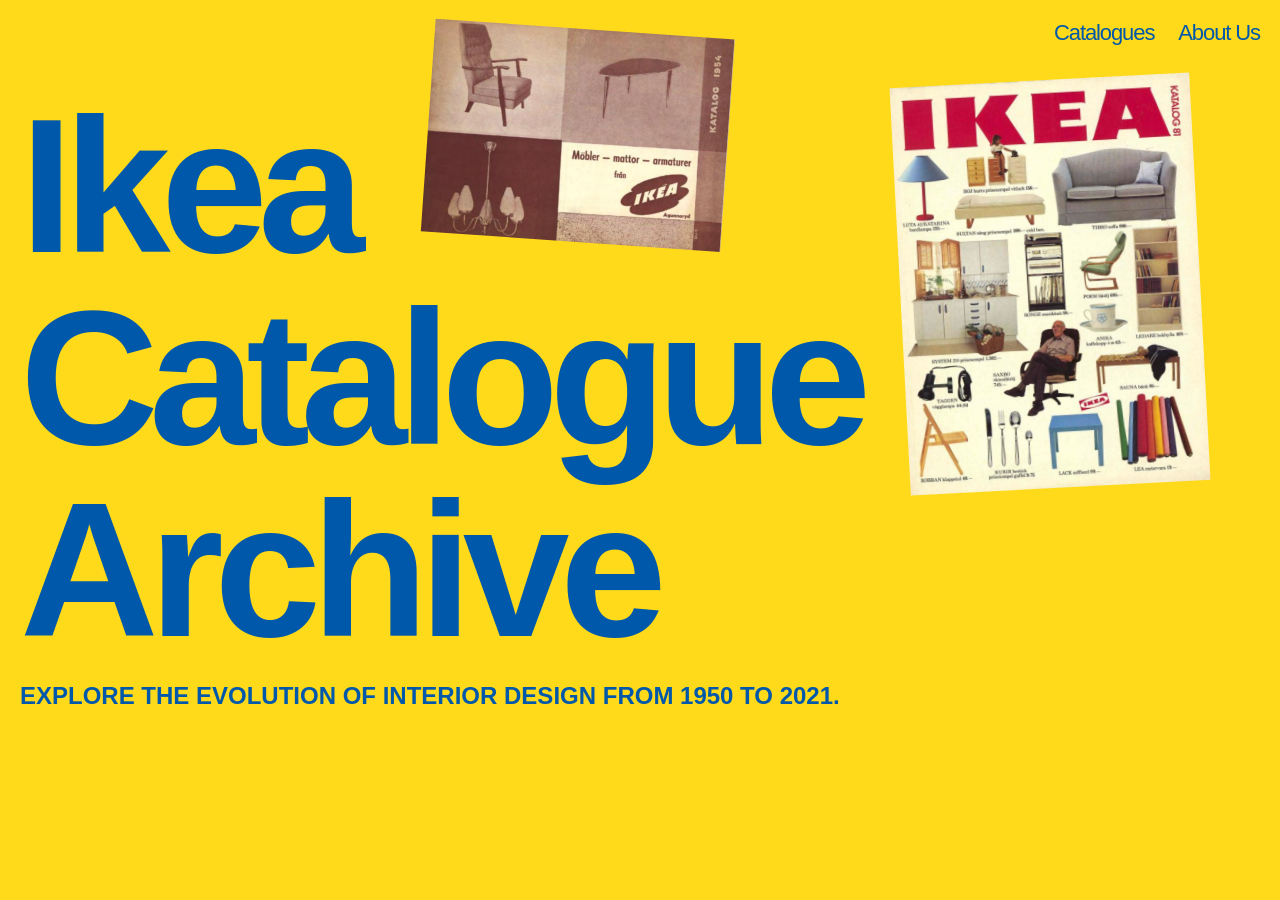
<file: index.html>
<!DOCTYPE html>
<html>
    <head>
      <meta name="viewport" content="width=device-width, initial-scale=1.0">
        <!-- The below addresses the top bar text, styled in CSS -->
      <header class="top-bar">
    <a href="index.html">
       <div class="text">
  <h1>Ikea<br>Catalogue<br>Archive</h1>
  <p class="subtitle">EXPLORE THE EVOLUTION OF INTERIOR DESIGN FROM 1950 TO 2021.</p>
</div>

    <nav class="nav-links">
        <a href="Landing.html" class="nav-link">Catalogues</a>
        <a href="about.html" class="nav-link">About Us</a>
    </nav>

</header>
        <link rel="stylesheet" href="css.css"> 
        <!-- Linking the CSS sheet so I can style  -->
    </head>
    <body>

 <div class="image-wrapper">
  <img src="ikea1981.png" alt="IKEA 1950 Catalogue">
</div>  

<div class="red-catalogue">
  <img src="ikea1954.png" alt="IKEA 1954 Catalogue">
</div> 

  </body>
</head>
   <style>
    h1 {
      font-size: 15vw; /* Title scales with screen width */
      color: #0058AB;
      
    }

    body {
    background-color: #FFDA1A; /* classic IKEA yellow */
    margin: 0;                 
    padding: 0;                
}
.top-bar a {
    text-decoration: none; /* removes the underline */
}
img {
  width: 30vw; /* Takes up 30% of the screen width */
  height: auto;
  position: absolute; 
  width: 300px;       /* Keeps the image at a readable size */
  height: auto;
  
  
  top: 80px;          /* Distance from the top of the screen */
  right: 80px;        /* Moves it toward the 'Catalogues' link */
  
  z-index: 10;        /* image sits on top of the text */
  transform: rotate(-3deg); /* Adds a slight tilt for that archival/collage feel */
}

h1 {
  position: relative; /* Allows use z-index to layer the text above the image */
  z-index: 2;
  margin-top: 70px; /* Pulls the title up closer to the top bar */ 
}

img {
  position: absolute; 
  z-index: 1;         
}

.red-catalogue {
  position: absolute;
  width: 300px;
  height: auto;
  
  top: -40px;   /* controls how much the red catalogue overlaps the blue one */
  right: 450px; /* Moves it toward the 'About Us' link */
  
  z-index: 1;  /* This keeps it behind the blue text (h1 has z-index: 2) */
  transform: rotate(7deg); /* A slight tilt to the right */
}
.subtitle {
  display: block;
  margin-left: 0; 
  color: #0058AB;
  font-family: Impact, Haettenschweiler, 'Arial Narrow Bold', sans-serif;
  font-weight: bold;
  font-size: clamp(1rem, 2vw, 1.5rem); /* Scales smoothly between screen sizes */
  margin-top: 10px; 
  text-align: left;
  position: relative;
  margin-top: 20px; /* Pulls it up closer to the title */
  position: relative;
  font-size: clamp(1rem, 2vw, 1.5rem); /* Scales smoothly between screen sizes */
  margin-top: 1rem;
}
@media (max-width: 768px) {
  
  img {
    display: none; /* Hides images on mobile so its more simplistic and easy to read rather than chaotic */
  }
  
  .subtitle {
    max-width: 90vw; /* the subtitle won't stretch too wide  */
  }
.top-bar {
    position: fixed;
    top: 0;
    left: 0;
    width: 100%;
    display: flex;
    flex-direction: row; /* Forces side-by-side row */
    justify-content: space-between;  /* Pushes title left and links right */
    align-items: flex-start; /* Aligns to the very top */
    padding: 2px; /* Adjusts padding for mobile */
    background-color: #FFDA1A;
    z-index: 1000;
    box-sizing: border-box;
}

body {
    padding-top: 50px; /* Adds space at the top so content isn't hidden behind the fixed header */
    margin: 0;
    width: 100%;
    overflow-x: hidden; /* Prevents the 'weird gap' on the right */
}
}
   </style>
</file>
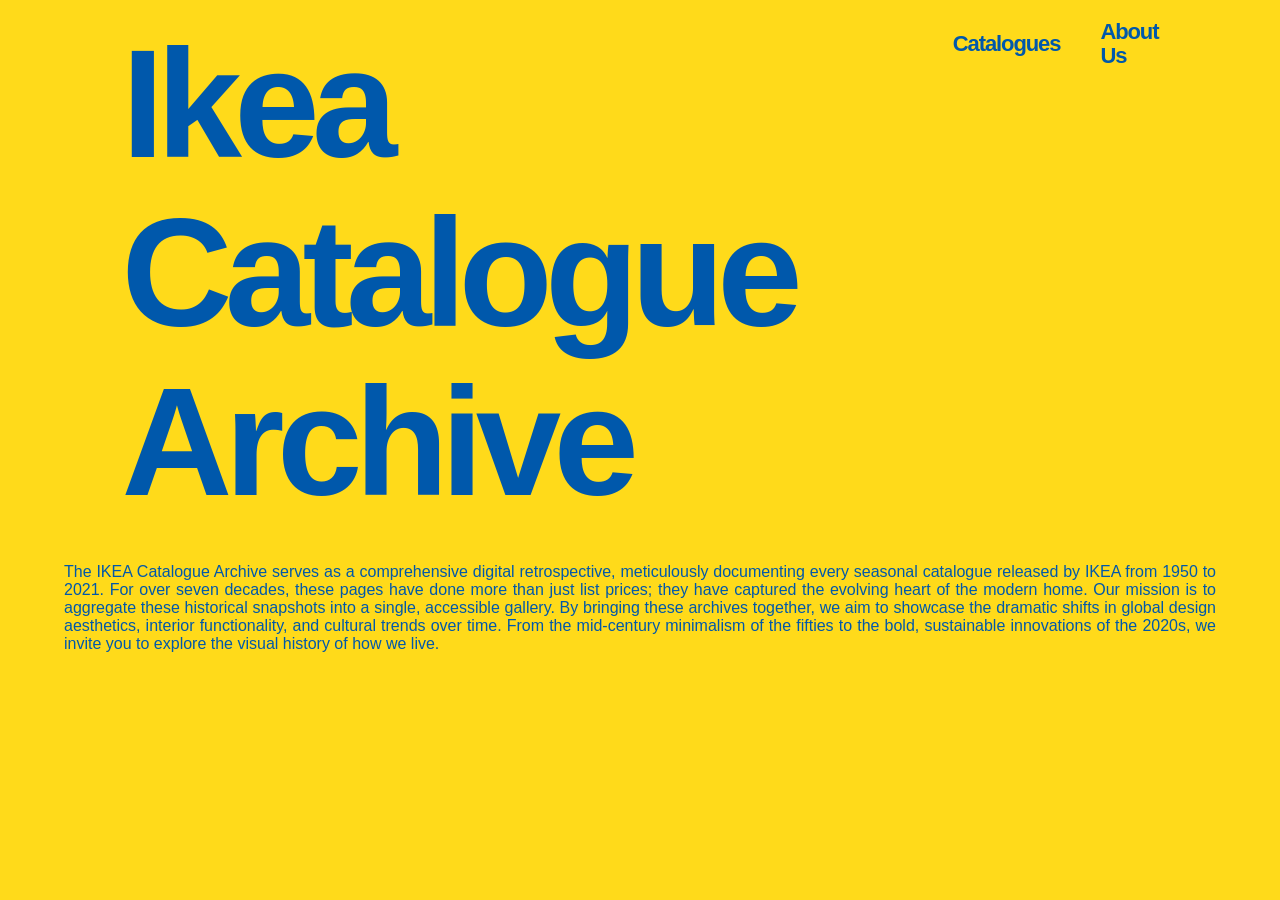
<file: About.html>
<header class="top-bar">
    <h1>
        <a href="index.html" style="text-decoration: none;">
            Ikea Catalogue Archive
        </a>
    </h1>
    
    <nav class="nav-links">
        <a href="Landing.html" class="nav-link"><h2>Catalogues</h2></a> <!--creates link to a specific page-->
        <a href="about.html"><h2>About Us</h2></a> <!--creates link to a specific page-->
    </nav>
    <meta name="viewport" content="width=device-width, initial-scale=1.0">
</header>
<link rel="stylesheet" href="css.css"> 
<body> 
    <p> The IKEA Catalogue Archive serves as a comprehensive digital retrospective, meticulously documenting every seasonal catalogue released by IKEA from 1950 to 2021. For over seven decades, these pages have done more than just list prices; they have captured the evolving heart of the modern home.
Our mission is to aggregate these historical snapshots into a single, accessible gallery. By bringing these archives together, we aim to showcase the dramatic shifts in global design aesthetics, interior functionality, and cultural trends over time. From the mid-century minimalism of the fifties to the bold, sustainable innovations of the 2020s, we invite you to explore the visual history of how we live.   </p>
  
</body>

<style> 
   .top-bar {
    display: flex;                /* Aligns horizontally */
    justify-content: space-between; /* Pushes Title to left, Nav to right */
    align-items: flex-start;      /* Aligns the tops of the text */
    padding: 20px 5%;             /* Adds space from the screen edges */
}

.nav-links {
    display: flex;                /* Aligns 'Catalogues' and 'About' horizontally */
    gap: 40px;                    /* Adds space between the two links */
}

h1, h2 {
    margin: 0;
    line-height: 1.1;
}

a {
    text-decoration: none;        /* Removes the blue underline */
    color:#0058AB ;           /* IKEA blue color */
}
    body {
    background-color: #FFDA1A; /* This is the classic IKEA yellow */
    margin: 0;                 /* Removes default white border around the edge */
}

body {
    color: #0058AB ; 
    margin: 0;
    padding: 0 5%; /* Adds 5% space to the left and right sides */
    box-sizing: border-box; /* Ensures the padding doesn't make the page wider than the screen */
}
</style>
</file>
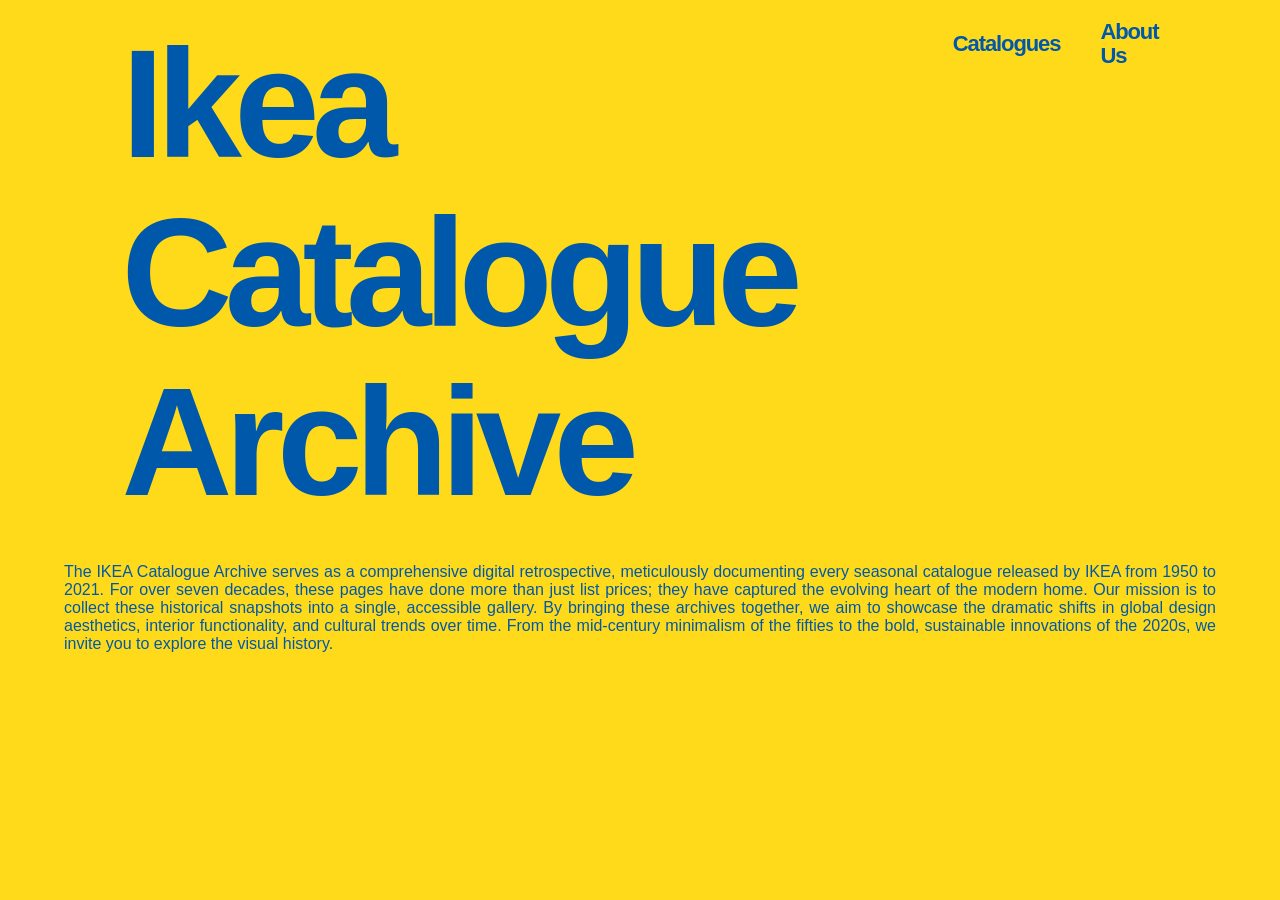
<file: about.html>
<header class="top-bar">
    <h1>
        <a href="index.html" style="text-decoration: none;">
            Ikea Catalogue Archive
        </a>
    </h1>
    
    <nav class="nav-links">
        <a href="Landing.html" class="nav-link"><h2>Catalogues</h2></a> <!--creates link to a specific page-->
        <a href="about.html"><h2>About Us</h2></a> <!--creates link to a specific page-->
    </nav>
    <meta name="viewport" content="width=device-width, initial-scale=1.0"> <!-- This makes the page responsive on mobile devices -->
</header>
<link rel="stylesheet" href="css.css">  <!-- Linking the CSS sheet so I can style  -->
<body> 
    <p> The IKEA Catalogue Archive serves as a comprehensive digital retrospective, meticulously documenting every seasonal catalogue released by IKEA from 1950 to 2021. For over seven decades, these pages have done more than just list prices; they have captured the evolving heart of the modern home.
Our mission is to collect these historical snapshots into a single, accessible gallery. By bringing these archives together, we aim to showcase the dramatic shifts in global design aesthetics, interior functionality, and cultural trends over time. From the mid-century minimalism of the fifties to the bold, sustainable innovations of the 2020s, we invite you to explore the visual history.   </p>
  
</body>

<style> 
   .top-bar {
    display: flex;                /* Aligns horizontally */
    justify-content: space-between; /* Pushes Title to left, Nav to right */
    align-items: flex-start;      /* Aligns the tops of the text */
    padding: 20px 5%;             /* Adds space from the screen edges */
}

.nav-links {
    display: flex;                /* Aligns 'Catalogues' and 'About' horizontally */
    gap: 40px;                    /* Adds space between the two links */
}

h1, h2 {
    margin: 0;
    line-height: 1.1;
}

a {
    text-decoration: none;        /* Removes the blue underline */
    color:#0058AB ;           /* IKEA blue color */
}
    body {
    background-color: #FFDA1A; /* classic IKEA yellow */
    margin: 0;                 /* Removes default white border around the edge */
}

body {
    color: #0058AB ; 
    margin: 0;
    padding: 0 5%; /* Adds 5% space to the left and right sides */
    box-sizing: border-box; /* Ensures the padding doesn't make the page wider than the screen */
}

@media screen and (max-width: 1024px) {
    body {
        padding-top: 210px; /* Pushes content down further on smaller screens */
    }
}
</style>
</file>
<file: css.css>
SS
.gallery {
  display: block; /* This creates the 3 columns */
  grid-template-columns: repeat(3, 1fr);  /* This adds space between the catalogues */
  gap: 20px; /* the 40px padding doesn't push the gallery off-screen */
  padding: 40px;
  box-sizing: border-box; 
  margin: 20px auto;
  width: 100%;
  position: relative;
  background-color: #FFDA1A; /* IKEA yellow background */
  flex-wrap: wrap;
  justify-content: center; /* Centers the results */
  min-height: 500px;       /* Keeps space open for results */
  height: auto;

}

.overlay-text {
    position: absolute; /* sits on a top layer rather than below or above */
    top: 50%;
    left: 50%;
    transform: translate(-50%, -50%);
    
    color: white; /* colour */
    font-size: 2em; /* size */
    font-family: Impact, Haettenschweiler, 'Arial Narrow Bold', sans-serif;
    text-shadow: 2px 2px 10px rgba(0, 0, 0, 0.8); /* Helps readability */
    pointer-events: none; /* Allows clicks to pass through to the image */
    opacity: 0; 
    transition: opacity 0.3s ease;
}

.card:hover .overlay-text {
    opacity: 1; /* creates a slight tint to the catalogue when hovered over */
}


.card:hover img {
    filter: brightness(50%); /* dims image by 50% */
    transition: 0.4s; /* image will fade over alloted amount of time rather than immediately going dark */
}



h1{
    font-family: Impact, Haettenschweiler, 'Arial Narrow Bold', sans-serif;
    color: black;
}

.close {
  position: absolute; /* pops elements out of normal flow */
  top: 20px; /* Location in relation to the top edge of the container, in this case it is 20 pixels  */
  right: 35px; /* position of the x in relation  from top right edge of container, specifically in this case it is 35 pixels */
  color: #fff; /* colour */
  font-size: 50px; /* size of the x button */
  cursor: pointer; /* pointer appears over the close button */
}

.card {
  cursor: pointer; /* pointer appears over the card */
}



.top-bar { 
  display: flex;
  justify-content: space-between;
  align-items: flex-start; /* aligns items (text) to the baseline */
  padding: 40px; /* adds padding to the space between the archive and the top of the catalogue  */
  margin-top: -20px; /* allows more space at the top or above the h1 and h2, need to fix the spacing on the side of the h2, ideally it should align witht the left side of the catalogue edge */
}

h1 {
  margin: 0; /* Ensures no default margins push the text away from the edge */
  font-weight: 900;
  font-size: 22px; /* addresses font size */
  line-height: 0.85;     /* Brings the lines closer together (leading) */
  letter-spacing: -0.05em; /* tightens the kerning */
  text-decoration: none;
  color: #0058AB;
}

/* I might change the landing page to just text (or ultimately just have the title) and then have a menue in the right corner with the about us and catalogues, so there is some seperation between everything */

h3 {
    font-family: Impact, Haettenschweiler, 'Arial Narrow Bold', sans-serif;
    letter-spacing: -0.05em; /* This addresses the kerning. I need to fix the spacing between the words 'catalogue' and 'About Us' */
    font-size: 22px; /* size of font */
     text-decoration: none;
     color: #0058AB;
}

h2 {
   font-family: Impact, Haettenschweiler, 'Arial Narrow Bold', sans-serif;
   letter-spacing: -0.05em; /* This addresses the kerning. I need to fix the spacing between the words 'catalogue' and 'About Us' */
   font-size: 22px; /* size of font */
    text-decoration: none;
    color: #0058AB;
}
.nav-link {
 font-family: Impact, Haettenschweiler, 'Arial Narrow Bold', sans-serif;
   letter-spacing: -0.05em; /* This addresses the kerning. I need to fix the spacing between the words 'catalogue' and 'About Us' */
   font-size: 22px; /* size of font */
   color: black;
   text-decoration: none;
   color: #0058AB;
    
}
    body {
    background-color: #FFDA1A; /* classic IKEA yellow */
    margin: 0;                 /* Removes default white border around the edge */
    padding: 0;                /* Removes default padding */
}
p {
font-family: Impact, Haettenschweiler, 'Arial Narrow Bold', sans-serif;
text-align: justify;

}

.modal {
  display: none;
  position: fixed;
  z-index: 1000; 
  left: 0;
  top: 0;
  width: 100%;
  height: 100%;
  background-color: rgba(0,0,0,0.9);
}

.close {
  position: absolute;
  top: 20px;
  right: 35px;
  color: white;
  font-size: 50px;
  font-weight: bold;
  cursor: pointer;
  z-index: 2000; 
}

.modal-content {
  margin: 5vh auto;    /* Centers it vertically and horizontally */
  display: block;
  width: 80%;
  height: 85vh;
  border: none;
}

.gallery {
  display: block;
  grid-template-columns: repeat(3, 1fr); 
  gap: 20px;           /* Adds space between the cards */
  padding: 40px;       /* Adds space around the edge of the screen */
  background-color: #FFDA1A; /* IKEA yellow background */
  column-count: 3; /* Divide into 3 columns */
  column-gap: 20px;
  max-width: 1200px;
  min-height: 500px;

}

.card {
  cursor: pointer;
  position: relative;
  transition: transform 0.3s ease;
  display: grid;
  flex-direction: column; /* Stack image on top, text on bottom */
  align-items: center;    /* This centers the text horizontally relative to the image */
  justify-content: center;
  position: relative;
  width: 100%;
  margin: 0;
  transition: transform 0.4s ease, opacity 0.3s ease; /* Makes the snap back look smooth */

}

.overlay-text {
font-weight: bold;
  font-size: 2rem;
  color: white;
  text-shadow: 2px 2px 4px rgba(0,0,0,0.5); 
  margin-top: 10px;       /* Adds breathing room below the image */
  text-align: center;
}

.card:hover {
  transform: scale(1.05); /* Makes the card pop when you hover */
}

.card img {
  width: 100%;         /* Ensures the image fills the card width */
  height: auto;
  border-radius: 4px;  
  display: block;
  max-width: 100%;
}
.nav-links {
    display: flex;       /* flexible layout */
    gap: 24px;           /* 24px of space between the links */
    align-items: center; /* Keeps them vertically aligned */
}

.nav-link {
    text-decoration: none; /* Removes the underline */
    white-space: nowrap;   /* Keeps "About Us" on one line */
}

  .top-bar {
  display: flex;
  justify-content: space-between;
  align-items: flex-start;
  padding: 20px; /* Match the 20px padding on the .card */
  max-width: 1500px; /* Match card width */
  margin: 0 auto;    /* Center like the card */
  background-color: #FFDA1A;
}
  html, body {
  max-width: 100%;
    overflow-x: hidden; /* Prevents the horizontal scroll bar */
    margin: 0;
    padding: 0;
}

.search-container input {
    width: 150px;
    padding: 2px;
    border: 3px solid #0058AB;     /* IKEA Blue */
    font-weight: bold;
    outline: none;
}

footer {
    clear: both; /* Ensures the footer is below all content */
    position: relative; 
    width: 100%;
    margin: 40px 0;      /* Adds space above and below */
    display: flex;       /* center content */
    flex-direction: column;
    align-items: center;  /* Centers the text horizontally */
    text-align: center; /* Centers the text within the footer */
    left: 0;
    right: 0;
    font-family: 'Impact', sans-serif;
    color: #0058AB;
}

/* Tablet and Phone View */
@media screen and (max-width: 1024px) {
    
    
    .top-bar {
        padding: 10px 5%; /* Adds padding on the sides for mobile */
        flex-direction: column; /* Stacks 'Catalogues' and 'About Us' */
        gap: 10px;
        position: fixed; /* Keeps it at the top of the screen */       
        top: 0;
        left: 0;
        width: 100%;
        display: flex;
        flex-direction: row;    /* Keep links side-by-side unless very small */
        justify-content: space-between; 
        padding: 15px;
        background-color: #FFDA1A; 
        z-index: 1000;          /* Stays above images */
        box-sizing: border-box; /* Ensures padding doesn't push it off-screen */
    }
    }

    h1 {
        font-size: 12vw; /* Title scales with screen width */
        line-height: 1; /* Brings lines closer together */
     
    }

    .subtitle {
        margin-left: 0; 
        margin-top: 15px; /* Adds space between title and subtitle */
        font-size: 1rem;
        text-align: center; /* Centers subtitle on mobile for better balance */
    }

  
    .gallery {
        display: flex; /* Switch to flexbox for better control on mobile */
        flex-direction: column; /* Stack cards vertically */
        align-items: center;
        padding: 5%; /* Adds padding on the sides */
        
    }

    .card {
        width: 90%; /* Makes images fill the screen width */
        position: relative; /* Disables Masonry's absolute pinning */
        top: 0;
        left: 0;
        margin-bottom: 30px;
    }
    body {
        padding-top: 80px; 
    }


input[type="text"] {
    max-width: 80%;               /* Prevents the search bar from stretching the screen */
    margin: 10px auto;
}
</file>
